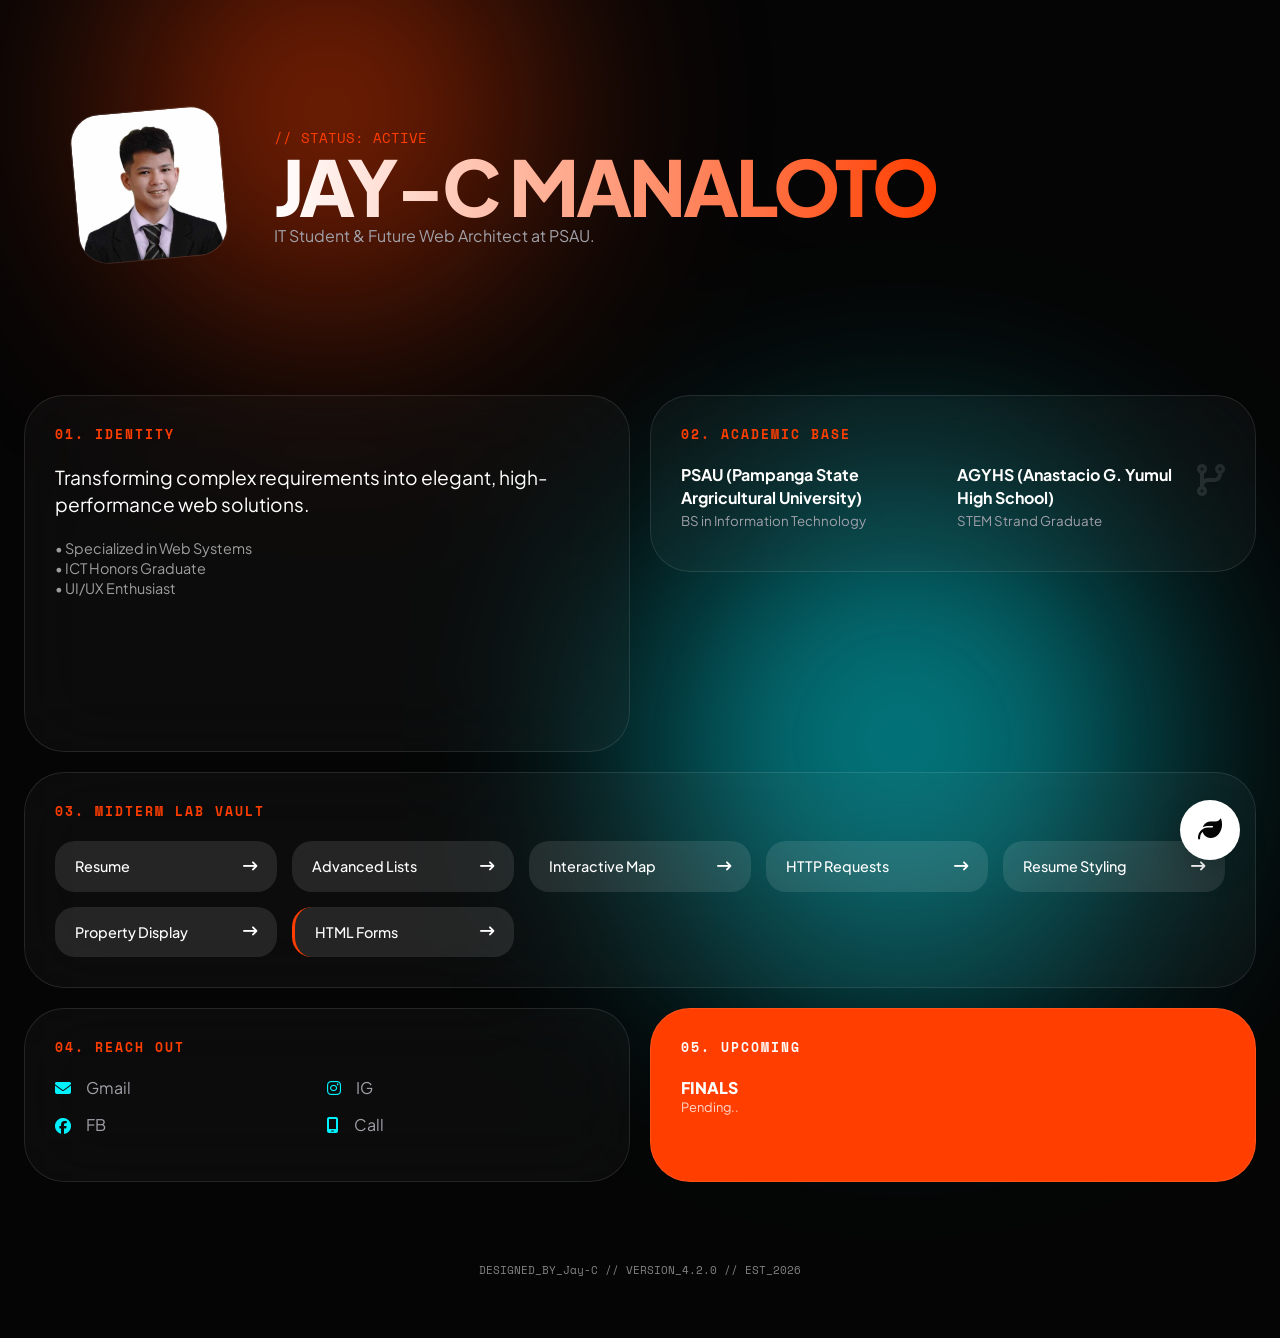
<file: index.html>
<!DOCTYPE html>
<html lang="en">
<head>
    <meta charset="UTF-8">
    <meta name="viewport" content="width=device-width, initial-scale=1.0">
    <title>Jay-C Manaloto | Digital Architect</title>
    <link href="https://fonts.googleapis.com/css2?family=Plus+Jakarta+Sans:wght@300;500;800&family=Space+Mono&display=swap" rel="stylesheet">
    <link rel="stylesheet" href="https://cdnjs.cloudflare.com/ajax/libs/font-awesome/6.4.2/css/all.min.css">
    <style>
        :root {
            --bg: #050505;
            --glass: rgba(255, 255, 255, 0.03);
            --glass-border: rgba(255, 255, 255, 0.1);
            --accent: #ff3e00; 
            --accent-2: #00f2ff; 
            --text: #ffffff;
            --text-dim: #a1a1aa;
        }

        [data-theme="light"] {
            --bg: #fcfcfc;
            --glass: rgba(0, 0, 0, 0.03);
            --glass-border: rgba(0, 0, 0, 0.08);
            --accent: #ff3e00;
            --accent-2: #0072ff;
            --text: #09090b;
            --text-dim: #71717a;
        }

        * {
            margin: 0; padding: 0; box-sizing: border-box;
            transition: all 0.5s cubic-bezier(0.23, 1, 0.32, 1);
        }

        body {
            background-color: var(--bg);
            color: var(--text);
            font-family: 'Plus Jakarta Sans', sans-serif;
            overflow-x: hidden;
            line-height: 1.4;
        }

        .aura-container {
            position: fixed;
            top: 0; left: 0; width: 100%; height: 100%;
            z-index: -1;
            filter: blur(120px);
            opacity: 0.5;
        }

        .orb {
            position: absolute;
            border-radius: 50%;
            animation: drift 20s infinite alternate;
        }

        .orb-1 { width: 400px; height: 400px; background: var(--accent); top: -10%; left: 10%; }
        .orb-2 { width: 500px; height: 500px; background: var(--accent-2); bottom: -10%; right: 10%; animation-delay: -5s; }

        @keyframes drift {
            from { transform: translate(0, 0) scale(1); }
            to { transform: translate(100px, 100px) scale(1.2); }
        }

        .wrapper {
            max-width: 1300px;
            margin: 0 auto;
            padding: 60px 24px;
        }

        header {
            display: flex;
            align-items: center;
            gap: 40px;
            margin-bottom: 80px;
            padding: 40px;
        }

        .profile-wrapper {
            position: relative;
            padding: 10px;
        }

        .profile-img {
            width: 150px; height: 150px;
            border-radius: 30px;
            object-fit: cover;
            transform: rotate(-5deg);
            border: 1px solid var(--glass-border);
            background: var(--glass);
        }

        .header-text h1 {
            font-size: clamp(2.5rem, 6vw, 5rem);
            font-weight: 800;
            letter-spacing: -3px;
            line-height: 1;
        }

        .shimmer {
            background: linear-gradient(90deg, var(--text) 0%, var(--accent) 50%, var(--text) 100%);
            background-size: 200% auto;
            -webkit-background-clip: text;
            -webkit-text-fill-color: transparent;
            animation: shine 5s linear infinite;
        }

        @keyframes shine { to { background-position: 200% center; } }

        .bento {
            display: grid;
            grid-template-columns: repeat(4, 1fr);
            grid-auto-rows: minmax(160px, auto);
            gap: 20px;
        }

        .tile {
            background: var(--glass);
            backdrop-filter: blur(40px);
            border: 1px solid var(--glass-border);
            border-radius: 40px;
            padding: 30px;
            position: relative;
        }

        .tile:hover {
            background: rgba(255, 255, 255, 0.06);
            border-color: var(--accent);
            transform: translateY(-5px);
        }

        .wide { grid-column: span 2; }
        .tall { grid-row: span 2; }
        .full { grid-column: span 4; }

        h2 {
            font-family: 'Space Mono', monospace;
            font-size: 0.8rem;
            text-transform: uppercase;
            color: var(--accent);
            margin-bottom: 20px;
            letter-spacing: 2px;
        }

        .lab-grid {
            display: grid;
            grid-template-columns: repeat(auto-fill, minmax(220px, 1fr));
            gap: 15px;
        }

        .lab-tile {
            background: var(--glass-border);
            padding: 15px 20px;
            border-radius: 20px;
            text-decoration: none;
            color: var(--text);
            display: flex;
            align-items: center;
            justify-content: space-between;
            font-weight: 500;
            font-size: 0.9rem;
        }

        .lab-tile:hover {
            background: var(--text);
            color: var(--bg);
        }

        .contact-pill {
            display: flex;
            align-items: center;
            gap: 15px;
            margin-bottom: 15px;
            color: var(--text-dim);
            text-decoration: none;
        }

        .contact-pill i { color: var(--accent-2); }
        .contact-pill:hover { color: var(--text); }

        .toggle {
            position: fixed;
            bottom: 40px; right: 40px;
            width: 60px; height: 60px;
            border-radius: 50%;
            background: var(--text);
            color: var(--bg);
            border: none;
            cursor: pointer;
            z-index: 1000;
            font-size: 1.5rem;
            box-shadow: 0 10px 30px rgba(0,0,0,0.2);
        }

        @media (max-width: 900px) {
            header { flex-direction: column; text-align: center; }
            .bento { grid-template-columns: 1fr; }
            .wide, .tall, .full { grid-column: span 1; grid-row: span 1; }
        }

        footer {
            margin-top: 80px;
            text-align: center;
            font-family: 'Space Mono', monospace;
            font-size: 0.7rem;
            opacity: 0.5;
        }
    </style>
</head>
<body>

    <button class="toggle" onclick="toggleTheme()"><i class="fa-solid fa-leaf"></i></button>

    <div class="aura-container">
        <div class="orb orb-1"></div>
        <div class="orb orb-2"></div>
    </div>

    <div class="wrapper">
        <header>
            <div class="profile-wrapper">
                <img src="1747980527921.jpg" alt="JAY-C" class="profile-img">
            </div>
            <div class="header-text">
                <p style="font-family: 'Space Mono'; font-size: 0.9rem; color: var(--accent);">// STATUS: ACTIVE</p>
                <h1 class="shimmer">JAY-C MANALOTO</h1>
                <p style="color: var(--text-dim); max-width: 500px;">IT Student & Future Web Architect at PSAU.</p>
            </div>
        </header>

        <main class="bento">
            <div class="tile wide tall">
                <h2>01. Identity</h2>
                <p style="font-size: 1.2rem; margin-bottom: 20px;">Transforming complex requirements into elegant, high-performance web solutions.</p>
                <div style="opacity: 0.6; font-size: 0.9rem;">
                    <p>• Specialized in Web Systems</p>
                    <p>• ICT Honors Graduate</p>
                    <p>• UI/UX Enthusiast</p>
                </div>
            </div>

            <div class="tile wide">
                <h2>02. Academic Base</h2>
                <div style="display: flex; justify-content: space-between;">
                   <div style="margin-bottom: 10px;">
                    <strong>PSAU (Pampanga State Argricultural University)</strong><br>
                    <small style="color: var(--text-dim);">BS in Information Technology</small>
                </div>
                <div>
                    <strong>AGYHS (Anastacio G. Yumul High School)</strong><br>
                    <small style="color: var(--text-dim);">STEM Strand Graduate</small>
                </div>
                    <i class="fa-solid fa-code-branch" style="font-size: 2rem; opacity: 0.1;"></i>
                </div>
            </div>

            <div class="tile full">
                <h2>03. Midterm Lab Vault</h2>
                <div class="lab-grid">
                    <a href="Resume.html" class="lab-tile">Resume <i class="fa-solid fa-arrow-right-long"></i></a>
                    <a href="List.html" class="lab-tile">Advanced Lists <i class="fa-solid fa-arrow-right-long"></i></a>
                    <a href="Image map.html" class="lab-tile">Interactive Map <i class="fa-solid fa-arrow-right-long"></i></a>
                    <a href="Request.html" class="lab-tile">HTTP Requests <i class="fa-solid fa-arrow-right-long"></i></a>
                    <a href="Resume CSS.html" class="lab-tile">Resume Styling <i class="fa-solid fa-arrow-right-long"></i></a>
                    <a href="Display Property.html" class="lab-tile">Property Display <i class="fa-solid fa-arrow-right-long"></i></a>
                    <a href="Semantic.html" class="lab-tile" style="border-left: 3px solid var(--accent);">HTML Forms <i class="fa-solid fa-arrow-right-long"></i></a>
                </div>
            </div>

            <div class="tile wide">
                <h2>04. Reach Out</h2>
                <div style="display: grid; grid-template-columns: 1fr 1fr;">
                    <a href="mailto:jay-cmanaloto30@gmail.com" class="contact-pill"><i class="fa-solid fa-envelope"></i> Gmail</a>
                    <a href="https://www.instagram.com/bja.yc?igsh=MTUwemE3ZWhla3Uyaw==" class="contact-pill"><i class="fa-brands fa-instagram"></i> IG</a>
                    <a href="https://www.facebook.com/share/1ayBVqLRsJ/" class="contact-pill"><i class="fa-brands fa-facebook"></i> FB</a>
                    <a href="tel:09483191935" class="contact-pill"><i class="fa-solid fa-mobile-screen"></i> Call</a>
                </div>
            </div>

            <div class="tile wide" style="background: var(--accent); color: white;">
                <h2 style="color: white;">05. Upcoming</h2>
                <p style="font-weight: 800;">FINALS </p>
                <p style="font-size: 0.8rem; opacity: 0.8;">Pending..</p>
            </div>
        </main>

        <footer>
            DESIGNED_BY_Jay-C // VERSION_4.2.0 // EST_2026
        </footer>
    </div>

    <script>
        function toggleTheme() {
            const body = document.body;
            if (body.getAttribute('data-theme') === 'light') {
                body.removeAttribute('data-theme');
            } else {
                body.setAttribute('data-theme', 'light');
            }
        }
    </script>
</body>
</html>
</file>
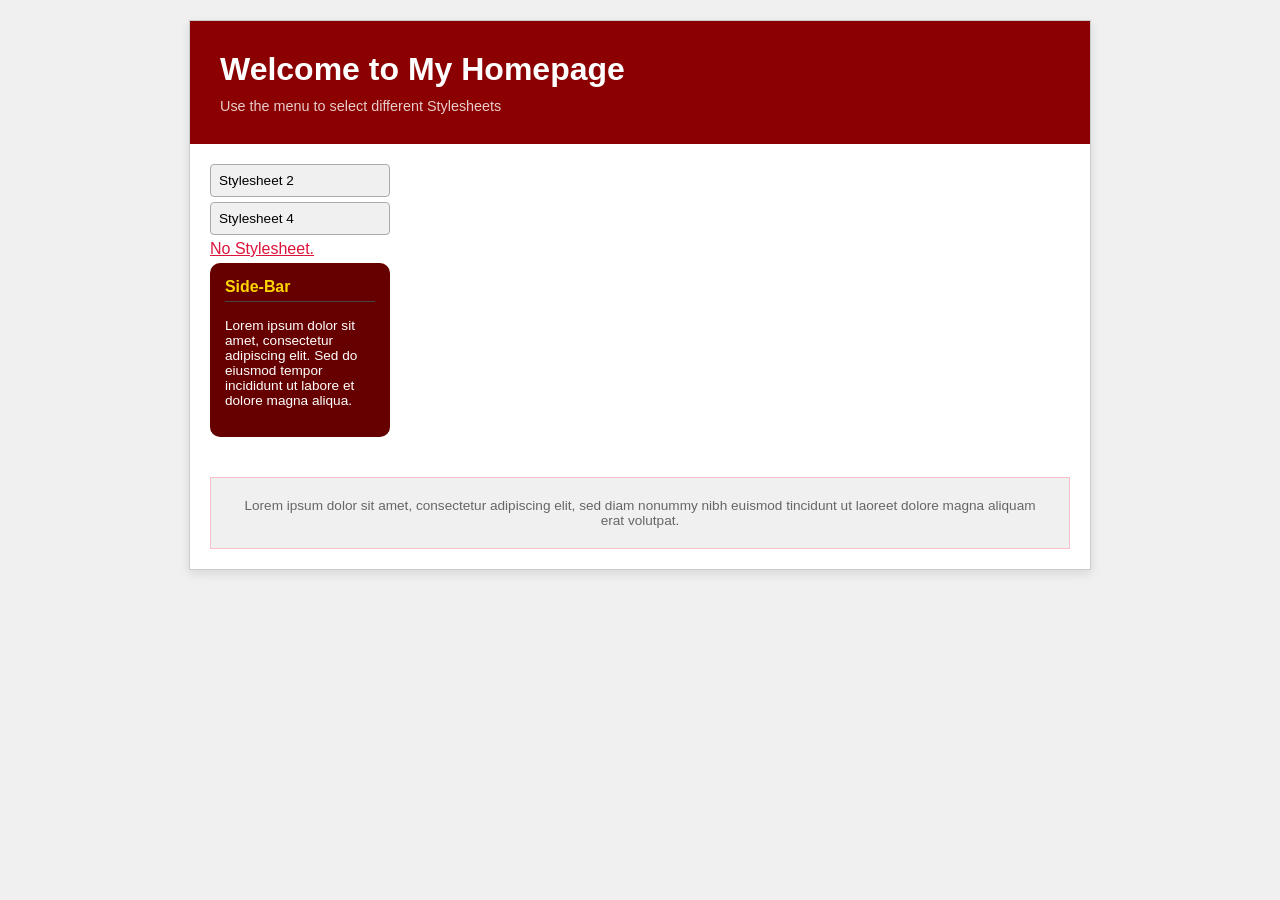
<file: CSS Layout.html>
<!DOCTYPE html>
<html lang="en">
<head>
  <meta charset="UTF-8">
  <meta name="viewport" content="width=device-width, initial-scale=1.0">
  <title>My Styled Homepage</title>
  <style>
    :root {
      --primary-bg: #8B0000;
      --header-text: #FFFFFF;
      --sidebar-bg: #FFC0CB;
      --active-btn: #DC143C;
      --accent-box: #660000;
      --accent-text: #FFD700;
      --border-color: #FFC0CB;
    }

    body {
      font-family: 'Segoe UI', Tahoma, Geneva, Verdana, sans-serif;
      margin: 0;
      padding: 20px;
      background-color: #f0f0f0;
      display: flex;
      justify-content: center;
    }

    .main-wrapper {
      background-color: white;
      max-width: 900px;
      width: 100%;
      border: 1px solid #ccc;
      box-shadow: 0 4px 10px rgba(0,0,0,0.1);
    }

    header {
      background-color: var(--primary-bg);
      color: var(--header-text);
      padding: 30px;
    }

    header h1 {
      margin: 0;
      font-size: 2rem;
    }

    header p {
      margin: 10px 0 0;
      font-size: 0.9rem;
      opacity: 0.8;
    }

    .content-area {
      display: grid;
      grid-template-columns: 180px 1fr 200px;
      gap: 20px;
      padding: 20px;
    }

    .menu-sidebar {
      display: flex;
      flex-direction: column;
      gap: 5px;
    }

    .menu-btn {
      background-color: #f0f0f0;
      border: 1px solid #aaa;
      padding: 8px;
      text-align: left;
      text-decoration: none;
      color: #000;
      font-size: 0.85rem;
      border-radius: 4px;
    }

    .menu-btn.active {
      background-color: var(--active-btn);
      color: white;
      border-color: var(--active-btn);
    }

    main h2 {
      margin-top: 0;
      color: #222;
    }

    main p {
      font-size: 0.95rem;
      line-height: 1.5;
      color: #444;
    }

    .info-card {
      background-color: var(--accent-box);
      color: white;
      padding: 15px;
      border-radius: 10px;
      font-size: 0.85rem;
    }

    .info-card h3 {
      margin-top: 0;
      color: var(--accent-text);
      border-bottom: 1px solid #444;
      padding-bottom: 5px;
    }

    footer {
      margin: 20px;
      padding: 20px;
      background-color: #f0f0f0;
      border: 1px solid var(--border-color);
      font-size: 0.85rem;
      text-align: center;
      color: #666;
    }

    @media (max-width: 768px) {
      .content-area {
        grid-template-columns: 1fr;
      }
      .menu-sidebar {
        order: 2;
      }
      main {
        order: 1;
      }
      .info-card {
        order: 3;
      }
    }
  </style>
</head>
<body>
  <div class="main-wrapper">
    <header>
      <h1>Welcome to My Homepage</h1>
      <p>Use the menu to select different Stylesheets</p>
    </header>
    <div class="content-area">
      <nav class="menu-sidebar">
        <a href="                                           
        <a href="#" class="menu-btn">Stylesheet 2</a>
        <a href="                                    
        <a href="#" class="menu-btn">Stylesheet 4</a>
        <a href="                                     
      </nav>
      <main>
        <h2>Same Page Different Stylesheets</h2>
        <p>This is a demonstration of how different stylesheets can change the layout of your HTML page.</p>
        <p>By clicking the links in the sidebar, you can swap the design entirely while keeping the same content.</p>
        <h3>No Styles</h3>
        <p>This page uses DIV elements to group different sections. Click below to see the raw view:</p>
        <a href="#" style="color: var(--active-btn);">No Stylesheet.</a>
      </main>
      <aside class="info-card">
        <h3>Side-Bar</h3>
        <p>Lorem ipsum dolor sit amet, consectetur adipiscing elit. Sed do eiusmod tempor incididunt ut labore et dolore magna aliqua.</p>
      </aside>
    </div>
    <footer>
      Lorem ipsum dolor sit amet, consectetur adipiscing elit, sed diam nonummy nibh euismod tincidunt ut laoreet dolore magna aliquam erat volutpat.
    </footer>
  </div>
</body>
</html>
</file>
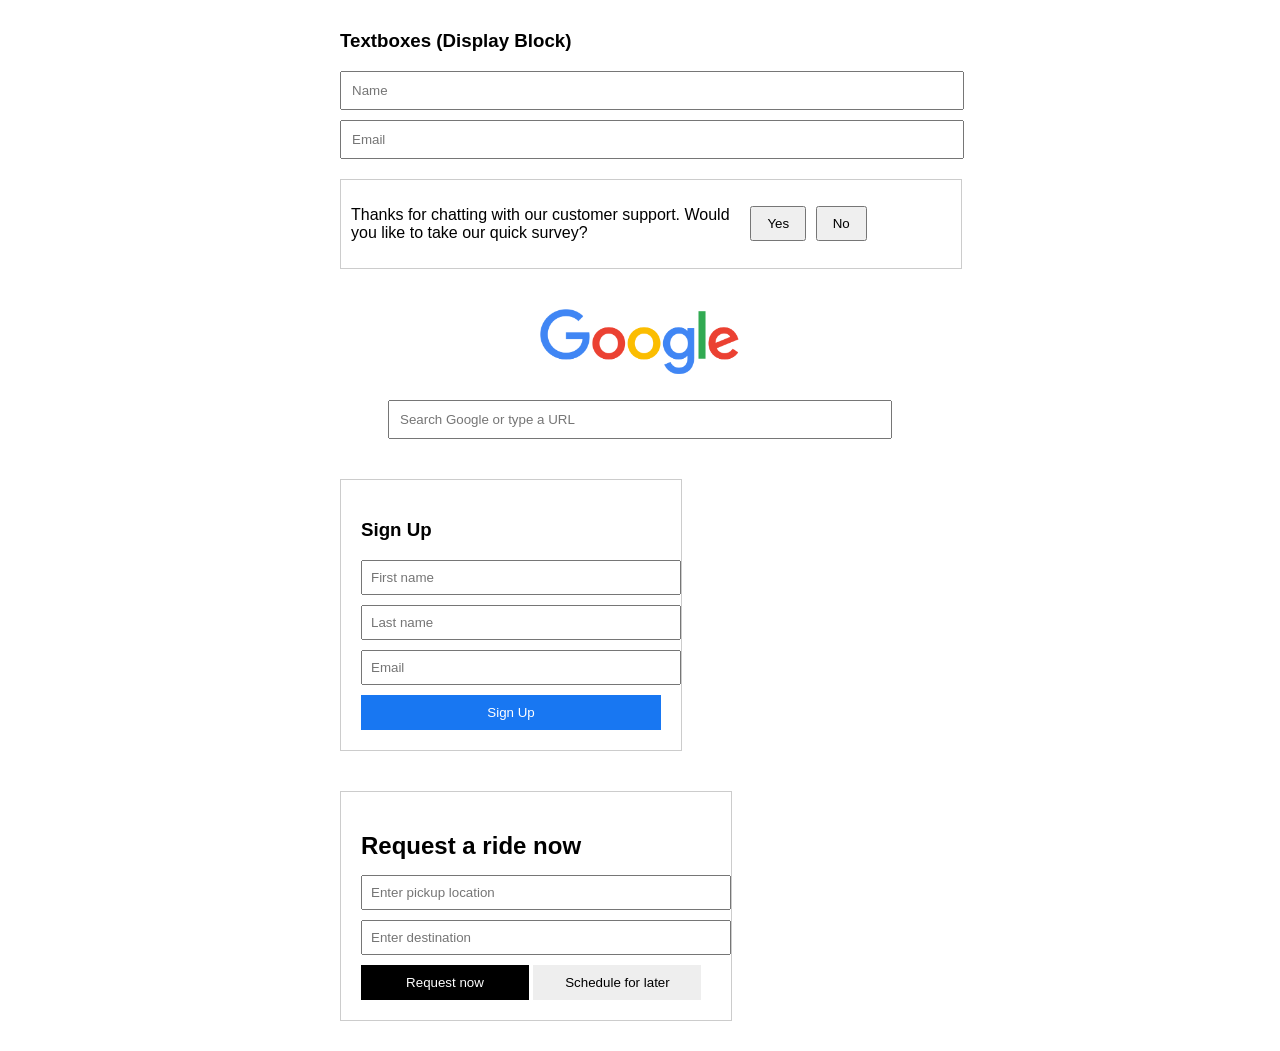
<file: Display Property.html>
<!DOCTYPE html>
<html>
<head>
    <title>Lab Task 6</title>

    <style>
        body {
            font-family: Arial, sans-serif;
        }

        /* Container */
        .container {
            width: 600px;
            margin: 30px auto;
        }

        /* 1. Textboxes on separate lines (display: block) */
        .block-input {
            display: block;
            width: 100%;
            padding: 10px;
            margin-bottom: 10px;
        }

        /* 2. Paragraph + buttons on same line */
        .inline-box {
            width: 100%;
            border: 1px solid #ccc;
            padding: 10px;
            margin-top: 20px;
        }

        .inline-box p {
            display: inline-block;
            width: 65%;
            vertical-align: middle;
        }

        .inline-box button {
            display: inline-block;
            vertical-align: middle;
            padding: 8px 15px;
            margin-left: 5px;
        }

        /* 3. Google Search Form */
        .google {
            margin-top: 40px;
            text-align: center;
        }

        .google img {
            width: 200px;
            margin-bottom: 20px;
        }

        .google input {
            width: 80%;
            padding: 10px;
            display: block;
            margin: 0 auto;
        }

        /* Challenge 8d Sign up */
        .signup {
            width: 300px;
            border: 1px solid #ccc;
            padding: 20px;
            margin-top: 40px;
        }

        .signup input {
            width: 100%;
            padding: 8px;
            margin-bottom: 10px;
            display: block;
        }

        .signup button {
            width: 100%;
            padding: 10px;
            background-color: #1877f2;
            color: white;
            border: none;
        }

        /* Challenge 8e Uber form */
        .uber {
            width: 350px;
            border: 1px solid #ccc;
            padding: 20px;
            margin-top: 40px;
        }

        .uber h2 {
            margin-bottom: 15px;
        }

        .uber input {
            width: 100%;
            padding: 8px;
            margin-bottom: 10px;
            display: block;
        }

        .uber .btn {
            display: inline-block;
            width: 48%;
            padding: 10px;
            text-align: center;
            border: none;
        }

        .request {
            background-color: black;
            color: white;
        }

        .schedule {
            background-color: #eee;
        }
    </style>
</head>

<body>

<div class="container">

    
    <h3>Textboxes (Display Block)</h3>
    <input type="text" placeholder="Name" class="block-input">
    <input type="email" placeholder="Email" class="block-input">

    
    <div class="inline-box">
        <p>Thanks for chatting with our customer support. Would you like to take our quick survey?</p>
        <button>Yes</button>
        <button>No</button>
    </div>

    
    <div class="google">
        <img src="logo.png" alt="Google Logo">
        <input type="text" placeholder="Search Google or type a URL">
    </div>

    
    <div class="signup">
        <h3>Sign Up</h3>
        <input type="text" placeholder="First name">
        <input type="text" placeholder="Last name">
        <input type="email" placeholder="Email">
        <button>Sign Up</button>
    </div>

    
    <div class="uber">
        <h2>Request a ride now</h2>
        <input type="text" placeholder="Enter pickup location">
        <input type="text" placeholder="Enter destination">
        <button class="btn request">Request now</button>
        <button class="btn schedule">Schedule for later</button>
    </div>

</div>

</body>
</html>
</file>
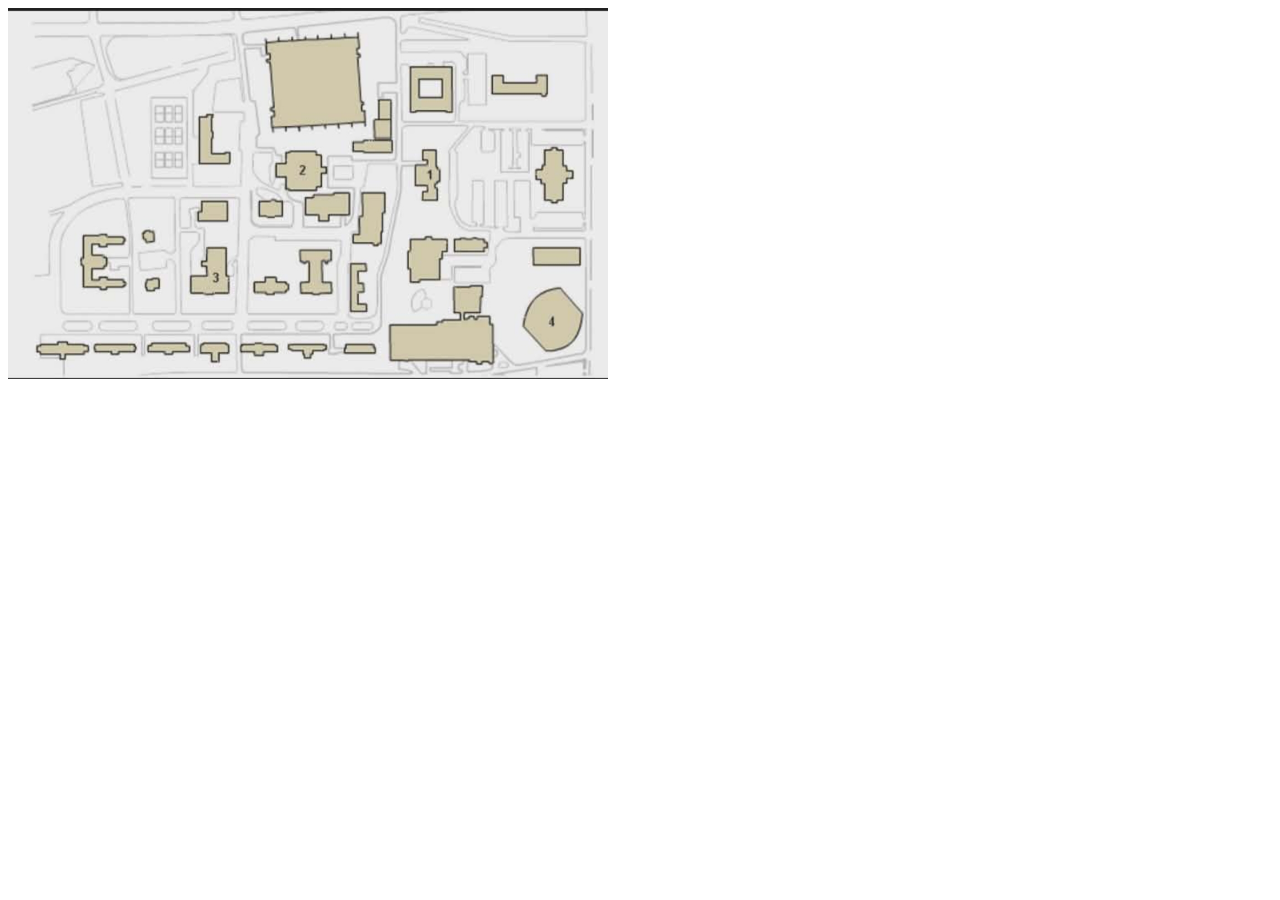
<file: Image map.html>
<!DOCTYPE html>

<html>
<head>
  <meta http-equiv="CONTENT-TYPE" content="text/html; charset=UTF-8">
  <title>PSAU!</title>
</head>
<body>
 
<!-- Image Map Generated by http://www.image-map.net/ -->
<img src="  map.jpg  "width="600" heigth="369" usemap="#image-map">

<map name="image-map">
    <area target="_blank" 
alt="alt text = &quot;Click to go to Computer Science Org”"    title="alt text = &quot;Click to go to Computer Science Org”" href="https://www.computerscience.org/" coords="415,153,429,152,432,203,415,204,415,191,407,190,409,174 " 
shape="poly">
    <area target="_blank" 
alt="alt text = &quot;Click to go to College of Business and Technology Home Page.&quot;" 
title="alt text = &quot;Click to go to College of Business and Technology Home Page.&quot;" href="https://asingan.psu.edu.ph/college-of-technology-and-business/" 
coords=" 269,157,269,196,309,196,306,15 " 
shape="poly">
    <area target="_blank" 
alt="alt text = &quot;Click to go to Department IC Technology Home Page.&quot;" 
title="alt text = &quot;Click to go to Department IC Technology Home Page.&quot;" 
href=" https://dict.gov.ph/" 
coords=" 187,256,187,284,168,282,170,308,207,310,213,25" shape="poly">
    <area target="_blank" 
alt="alt text = &quot;Click to go to Harper Library Home Page.&quot;" 
title="alt text = &quot;Click to go to Harper Library Home Page.&quot;" 
href=" https://www.harper-adams.ac.uk/study/902/the-library/" coords=" 554,336,30 " 
shape="circle">
</map>
</file>
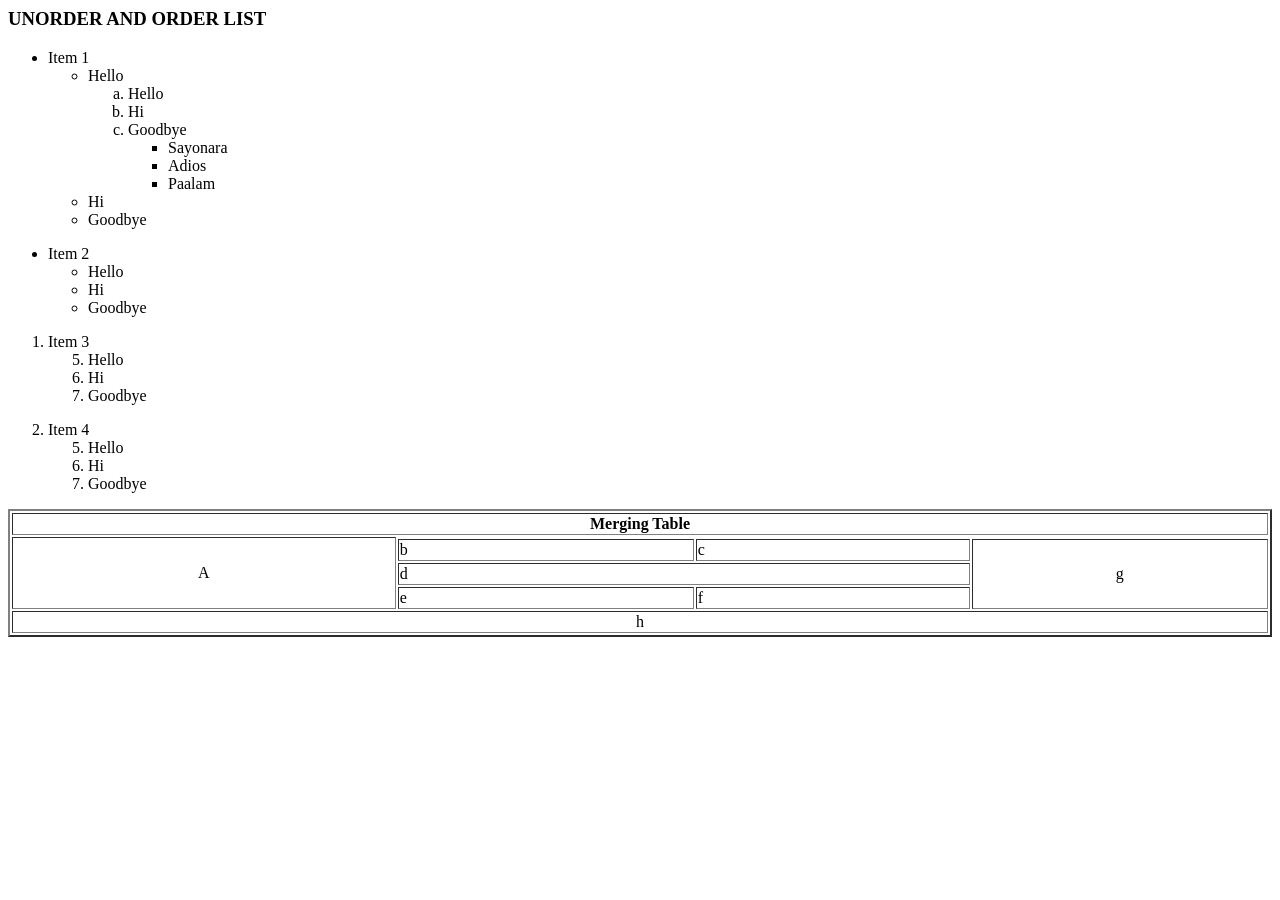
<file: List.html>
<html>
<head>
  <title>Exercise2</title>
<h3>UNORDER AND ORDER LIST</h3>
  <ul>          
 <li>Item 1</li>

<ul>
 <li> Hello</li>
  <ol type="a">
        <li>Hello</li>
        <li>Hi</li>
        <li>Goodbye</li>
   <ul type="square">
 <li>Sayonara</li>
 <li>Adios</li>
 <li>Paalam</li>
   </ul>
  </ol>
 <li>Hi</li>
 <li>Goodbye</li>
 </ol>
  </ul>
 </ul>
<ul>
 <li>Item 2</li>
 <ul>
  <li>Hello</li>
  <li>Hi</li>
  <li>Goodbye</li>
  </ul>
</ul>
<ol>
<li>Item 3</li>
<ol start="5">
 <li>Hello</li>
 <li>Hi</li>
 <li>Goodbye</li>
  </ol>
</ol>
   
<ol start="2">
    <li>Item 4</li>
 <ol start="5">
  <li>Hello</li>
  <li>Hi</li>
  <li>Goodbye</li>
 </ol>
</ol>
   
<table border="2"width="100%">
 <th colspan="4">Merging Table</th>
 <tr>
  <td rowspan="4" align="center"> A </td>
 </tr>
 <tr> 
  <td>b</td>
  <td>c</td>
  <td rowspan="3" align="center">g</td>
  
  </tr>
 
 <tr><td colspan="2">d</td></tr>
 </tr>
<td>e</td>
<td>f</td>
</tr>
<tr><td colspan="4" align="center">h</td></tr>

</table>
</file>
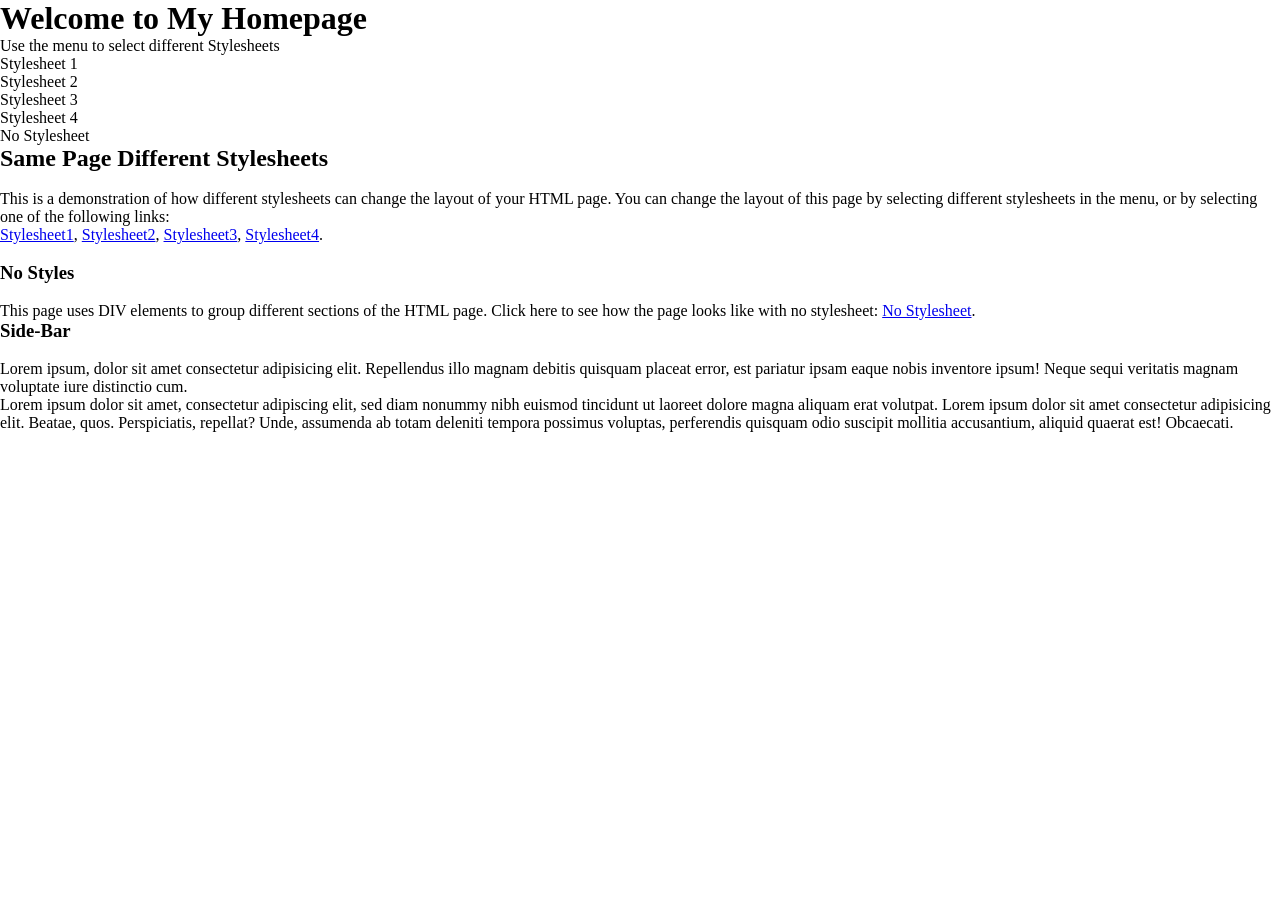
<file: NOStyle.html>
<!DOCTYPE html>
<html lang="en">
<head>
    <meta charset="UTF-8">
    <meta name="viewport" content="width=device-width, initial-scale=1.0">
    <title>FinalTask1</title>

    <link rel="stylesheet" href="style.css">
</head>

<body>

<div class="container">

   
    <header class="header">
        <h1>Welcome to My Homepage</h1>
        <p>Use the menu to select different Stylesheets</p>
    </header>

   
    <div class="main">

        <aside class="menu">
            <div id="style1" class="style-option" onclick="changeStyle('style1')">Stylesheet 1</div>
            <div id="style2" class="style-option" onclick="changeStyle('style1')">Stylesheet 2</div>
            <div id="style3" class="style-option" onclick="changeStyle('style1')">Stylesheet 3</div>
            <div id="style4" class="style-option" onclick="changeStyle('style1')">Stylesheet 4</div>
            <div id="noStyle" class="style-option" onclick="changeStyle('noStyle')">No Stylesheet</div>
        </aside>

        <section class="content">
            <h2>Same Page Different Stylesheets</h2><br>
            <p>
                This is a demonstration of how different stylesheets can change the layout of your HTML page.
                You can change the layout of this page by selecting different stylesheets in the menu,
                or by selecting one of the following links:
            </p>

            <p>
                <a href="#style1" onclick="changeStyle('style1')">Stylesheet1</a>,
                <a href="#">Stylesheet2</a>,
                <a href="#">Stylesheet3</a>,
                <a href="#">Stylesheet4</a>.
            </p><br>

            <h3>No Styles</h3><br>
            <p>
                This page uses DIV elements to group different sections of the HTML page.
                Click here to see how the page looks like with no stylesheet:
                <a href="#noStyle" onclick="changeStyle('noStyle')">No Stylesheet</a>.
            </p>
        </section>

        <aside class="sidebar">
            <h3>Side-Bar</h3><br>
            <p>
                Lorem ipsum, dolor sit amet consectetur adipisicing elit. Repellendus illo magnam debitis quisquam placeat error, est pariatur ipsam eaque nobis inventore ipsum! Neque sequi veritatis magnam voluptate iure distinctio cum.
            </p>
        </aside>

    </div>

    <footer class="footer">
        Lorem ipsum dolor sit amet, consectetur adipiscing elit, sed diam nonummy nibh euismod tincidunt ut laoreet dolore magna aliquam erat volutpat. Lorem ipsum dolor sit amet consectetur adipisicing elit. Beatae, quos. Perspiciatis, repellat? Unde, assumenda ab totam deleniti tempora possimus voluptas, perferendis quisquam odio suscipit mollitia accusantium, aliquid quaerat est! Obcaecati.
    </footer>

</div>

<script>

function changeStyle(style) {
   
    document.body.className = style;
}
</script>


</body>
</html>
</file>
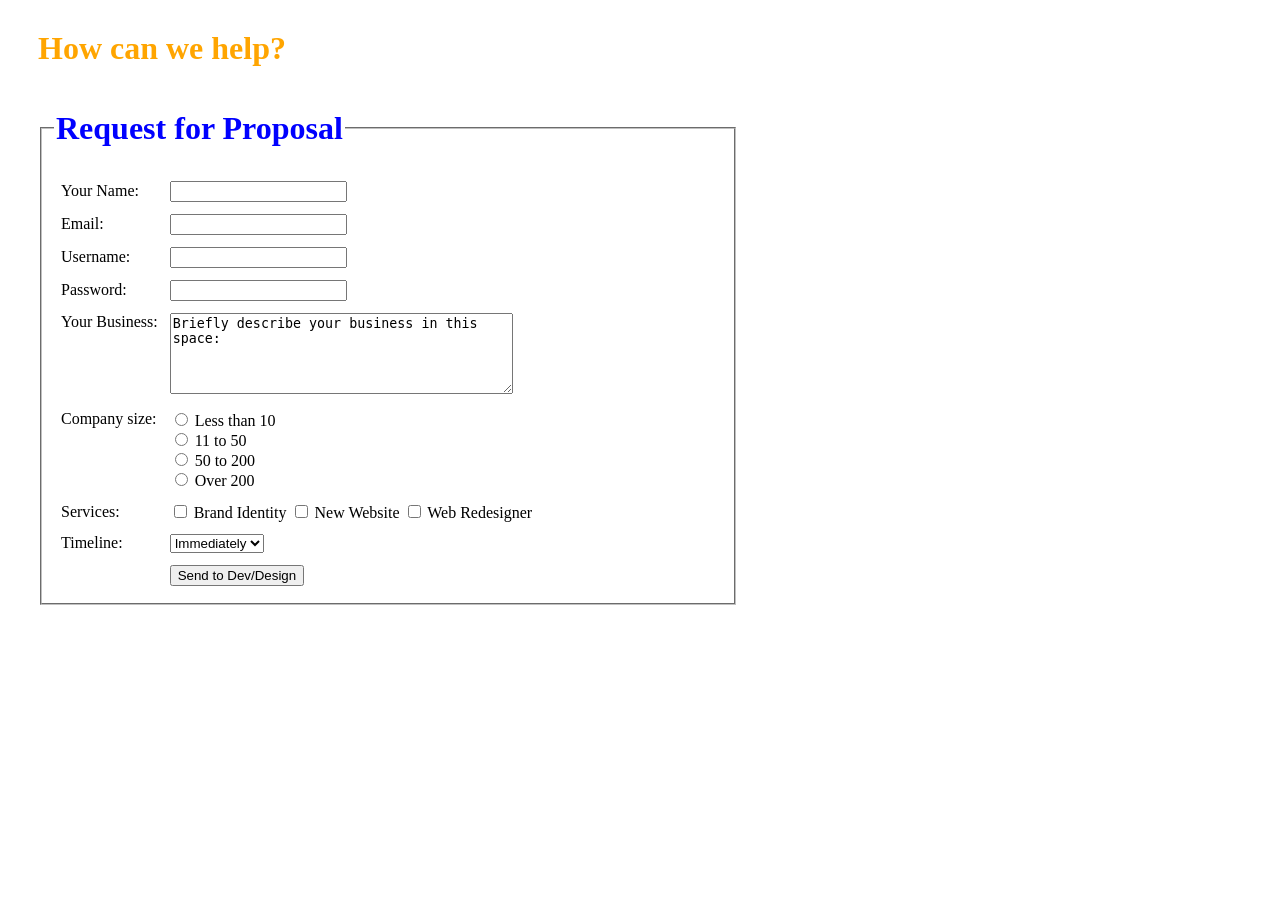
<file: Request.html>
<!DOCTYPE html>
<html lang="en">
<head>
    <meta charset="UTF-8">
    <meta name="viewport" content="width=device-width, initial-scale=1.0">
    <title>HTML FORM</title>
</head>
<body>
    
    <form action="#" method="post" style="width:700px; margin:30px;">

    
    <h1 style="color:orange; font-family:Georgia;">How can we help?</h1>


<form action="#" method="post">
    <fieldset>
        <legend><h1 style="color:blue">Request for Proposal</h1></legend>

        <table cellpadding="5">
            <tr>
                <td>Your Name:</td>
                <td><input type="text" name="name"></td>
            </tr>

            <tr>
                <td>Email:</td>
                <td><input type="email" name="email"></td>
            </tr>

            <tr>
                <td>Username:</td>
                <td><input type="text" name="username"></td>
            </tr>

            <tr>
                <td>Password:</td>
                <td><input type="password" name="password"></td>
            </tr>

            <tr>
                <td valign="top">Your Business:</td>
                <td>
                    <textarea name="business_desc" rows="5" cols="40">
Briefly describe your business in this space:
                    </textarea>
                </td>
            </tr>

            <tr>
                <td valign="top">Company size:</td>
                <td>
                    <input type="radio" name="size" value="less10"> Less than 10<br>
                    <input type="radio" name="size" value="11-50"> 11 to 50<br>
                    <input type="radio" name="size" value="50-200"> 50 to 200<br>
                    <input type="radio" name="size" value="over200"> Over 200
                </td>
            </tr>

            <tr>
                <td>Services:</td>
                <td>
                    <input type="checkbox" name="service[]" value="brand"> Brand Identity
                    <input type="checkbox" name="service[]" value="website"> New Website
                    <input type="checkbox" name="service[]" value="redesigner"> Web Redesigner
                </td>
            </tr>

            <tr>
                <td>Timeline:</td>
                <td>
                    <select name="timeline">
                        <option>Immediately</option>
                        <option>1–2 weeks</option>
                        <option>3–6 weeks</option>
                        <option>1–2 months</option>
                    </select>
                </td>
            </tr>

            <tr>
                <td></td>
                <td>
                    <input type="submit" value="Send to Dev/Design">
                </td>
            </tr>
        </table>
    </fieldset>
</form>

</body>
</html>‎
</file>
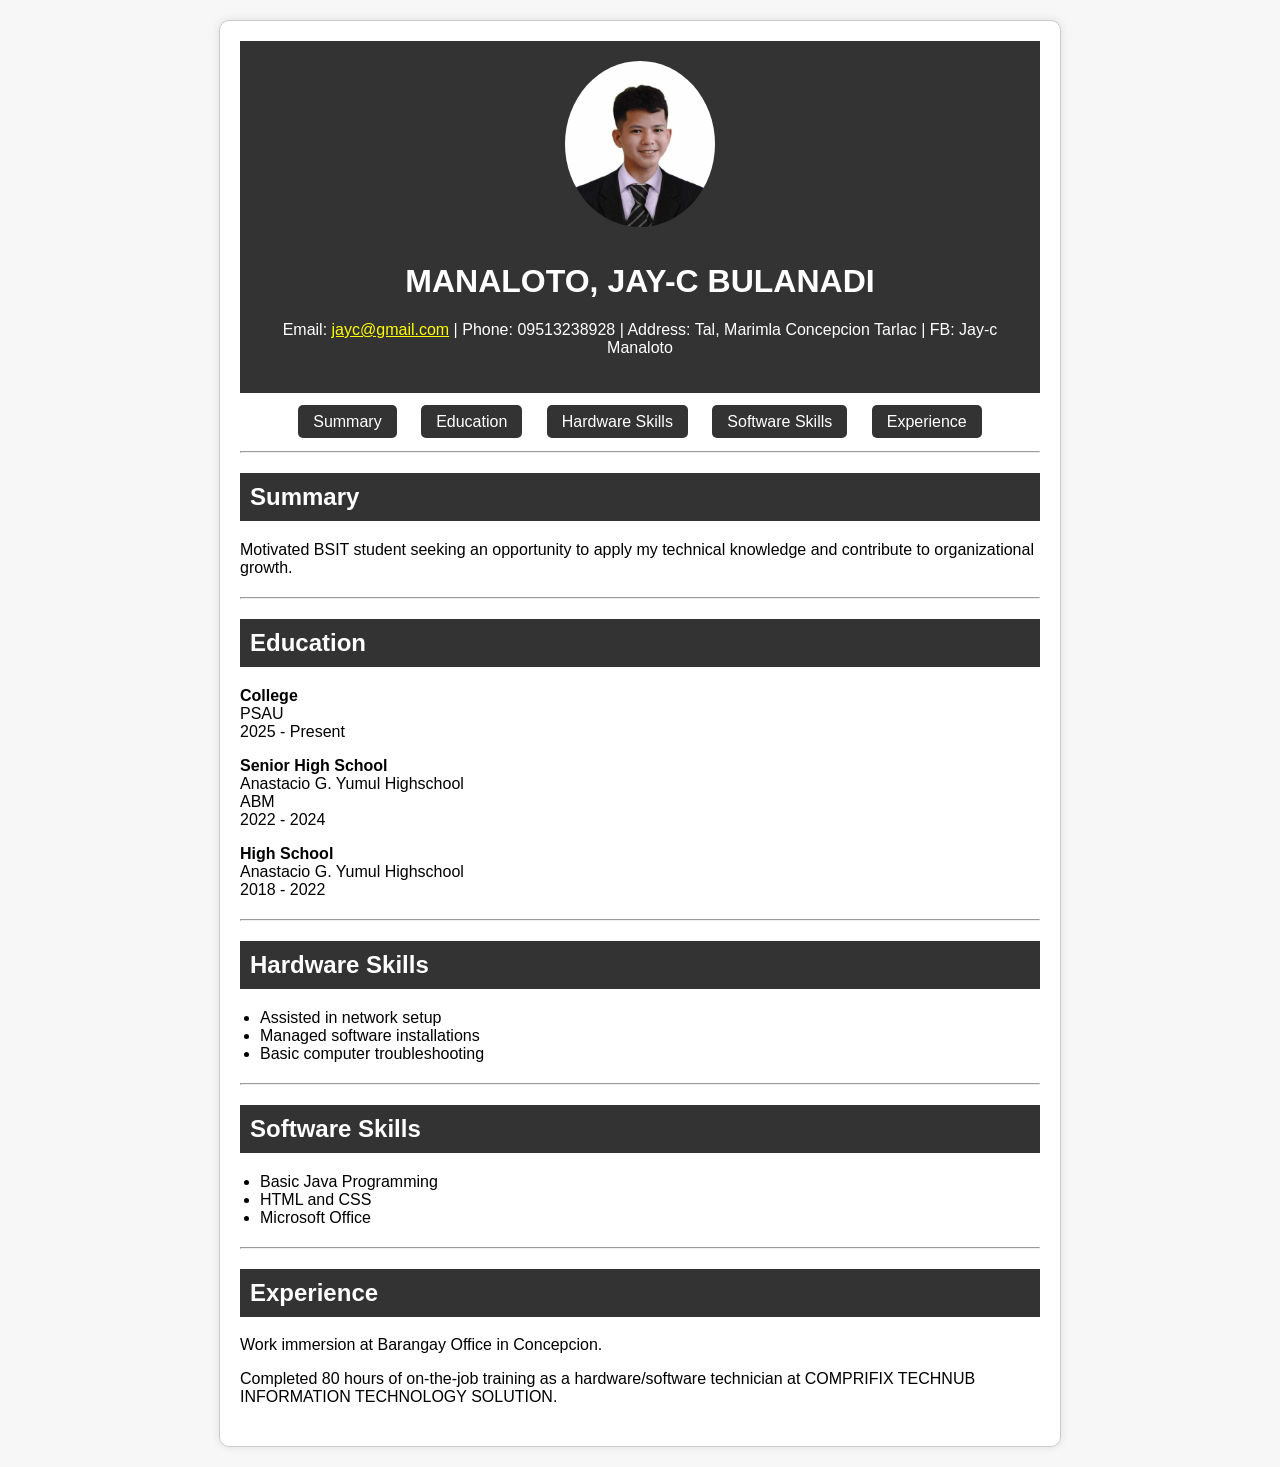
<file: Resume CSS.html>
<!DOCTYPE html>
<html>
<head>
    <title>My Resume</title>
    <style>
        body {
            font-family: Arial, sans-serif;
            margin: 20px;
            background-color: #f7f7f7;
        }

        .container {
            width: 800px;
            margin: 0 auto;
            padding: 20px;
            border: 1px solid #ccc;
            border-radius: 10px;
            box-shadow: 0 0 10px rgba(0,0,0,0.1);
            background-color: #fff;
        }

        .header {
            text-align: center;
            margin-bottom: 20px;
            background-color: #333;
            color: #fff;
            padding: 20px;
        }

        .header img {
            border-radius: 50%;
            margin-bottom: 10px;
        }

        .nav {
            text-align: center;
            margin: 15px 0;
        }

        .nav a {
            text-decoration: none;
            margin: 10px;
            padding: 8px 15px;
            background-color: #333;
            color: white;
            border-radius: 5px;
        }

        .nav a:hover {
            background-color: #555;
        }

        .section {
            margin-bottom: 20px;
        }

        .section h2 {
            background-color: #333;
            color: #fff;
            padding: 10px;
        }

        ul {
            padding-left: 20px;
        }

        hr {
            margin: 20px 0;
        }
    </style>
</head>

<body>
    <div class="container">

        <div class="header">
            <img src="1747980527921.jpg" alt="My Profile" width="150">
            <h1>MANALOTO, JAY-C BULANADI</h1>
            <p>
                Email: <a href="mailto:jayc@gmail.com" style="color:yellow;">jayc@gmail.com</a> |
                Phone: 09513238928 |
                Address: Tal, Marimla Concepcion Tarlac |
                FB: Jay-c Manaloto
            </p>
        </div>

        <!-- Navigation Links -->
        <div class="nav">
            <a href="#summary">Summary</a>
            <a href="#education">Education</a>
            <a href="#hardware">Hardware Skills</a>
            <a href="#software">Software Skills</a>
            <a href="#experience">Experience</a>
        </div>

        <hr>

        <div class="section" id="summary">
            <h2>Summary</h2>
            <p>Motivated BSIT student seeking an opportunity to apply my technical knowledge and contribute to organizational growth.</p>
        </div>

        <hr>

        <div class="section" id="education">
            <h2>Education</h2>
            <p><strong>College</strong><br>PSAU<br>2025 - Present</p>
            <p><strong>Senior High School</strong><br>Anastacio G. Yumul Highschool<br>ABM<br>2022 - 2024</p>
            <p><strong>High School</strong><br>Anastacio G. Yumul Highschool<br>2018 - 2022</p>
        </div>

        <hr>

        <div class="section" id="hardware">
            <h2>Hardware Skills</h2>
            <ul>
                <li>Assisted in network setup</li>
                <li>Managed software installations</li>
                <li>Basic computer troubleshooting</li>
            </ul>
        </div>

        <hr>

        <div class="section" id="software">
            <h2>Software Skills</h2>
            <ul>
                <li>Basic Java Programming</li>
                <li>HTML and CSS</li>
                <li>Microsoft Office</li>
            </ul>
        </div>

        <hr>

        <div class="section" id="experience">
            <h2>Experience</h2>
            <p>Work immersion at Barangay Office in Concepcion.</p>
            <p>Completed 80 hours of on-the-job training as a hardware/software technician at COMPRIFIX TECHNUB INFORMATION TECHNOLOGY SOLUTION.</p>
        </div>

    </div>
</body>
</html>
</file>
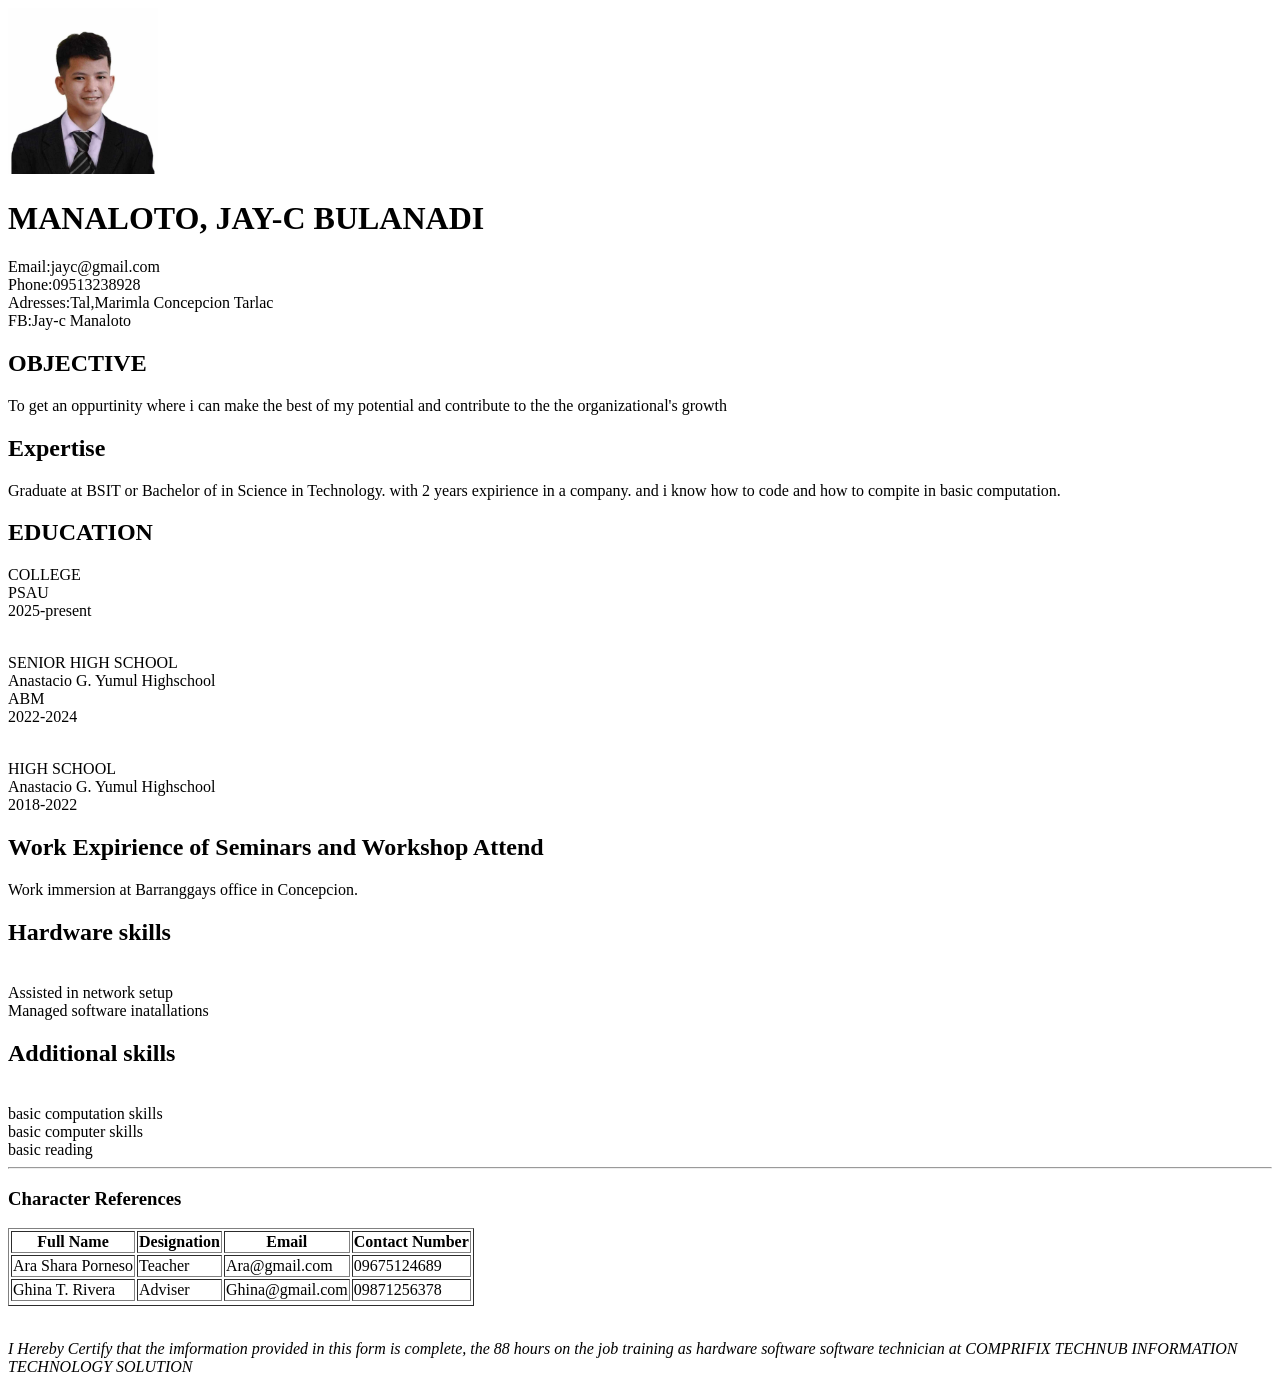
<file: Resume.html>
<!DOCTYPE html> 
<html>     
 <head>      
       <title>My resume</title>
 </head>
 <body>
      <!-- Profile Image -->         
      <img src="1747980527921.jpg " alt="" width="150"
<!-- Full name -->
<h1>MANALOTO, JAY-C BULANADI</h1>
<p>Email:jayc@gmail.com
  <br>Phone:09513238928
  <br>Adresses:Tal,Marimla Concepcion Tarlac
  <br>FB:Jay-c Manaloto
</p>
<h2>OBJECTIVE</h2>
<p>To get an oppurtinity where i can make the best of my potential and contribute to the
the organizational's growth</p>
<h2>Expertise</h2>
<p>Graduate at BSIT or Bachelor of in Science in Technology. with 2 years expirience in a company. and i know how to code and how to compite in basic computation.</p>
<h2>EDUCATION</h2>
   <p>COLLEGE
   <br>PSAU
   <br>2025-present
    </p>
<br>SENIOR HIGH SCHOOL
<br>Anastacio G. Yumul Highschool
<br>ABM
<br>2022-2024
     </p>
<br>HIGH SCHOOL
<br>Anastacio G. Yumul Highschool
<br>2018-2022
</pr>
<h2>Work Expirience of Seminars and Workshop Attend</h2>
<p>Work immersion at Barranggays office in Concepcion.</p>
<h2>Hardware skills</h2>
<br>Assisted in network setup
<br>Managed software inatallations
</pr>
<h2>Additional skills</h2>
<br>basic computation skills
<br>basic computer skills
<br>basic reading
</pr>

</ul>
<hr>
<!--character references-->
  

<h3>Character References</h3>

<table border="1"> <callpadding="5">
<tr>
  <th>Full Name</th>
  <th>Designation</th>
  <th>Email</th>
  <th>Contact Number</th>
</tr>
<tr>
  <td>Ara Shara Porneso</td>
  <td>Teacher</td>
  <td>Ara@gmail.com</td>
  <td>09675124689</td>
</tr>
<tr>
   <td>Ghina T. Rivera</td>
   <td>Adviser</td>
   <td>Ghina@gmail.com</td>
   <td>09871256378</td>
  </tr>
  <tr>
    </table>

<br>

<p>
  <em>
       I Hereby Certify that the imformation provided in 
    this form is  complete,
        the 88 hours on the job training as hardware software
    
   software technician at COMPRIFIX TECHNUB INFORMATION
    TECHNOLOGY SOLUTION
  </em>
  <p>
    <body>
      <html>
</file>
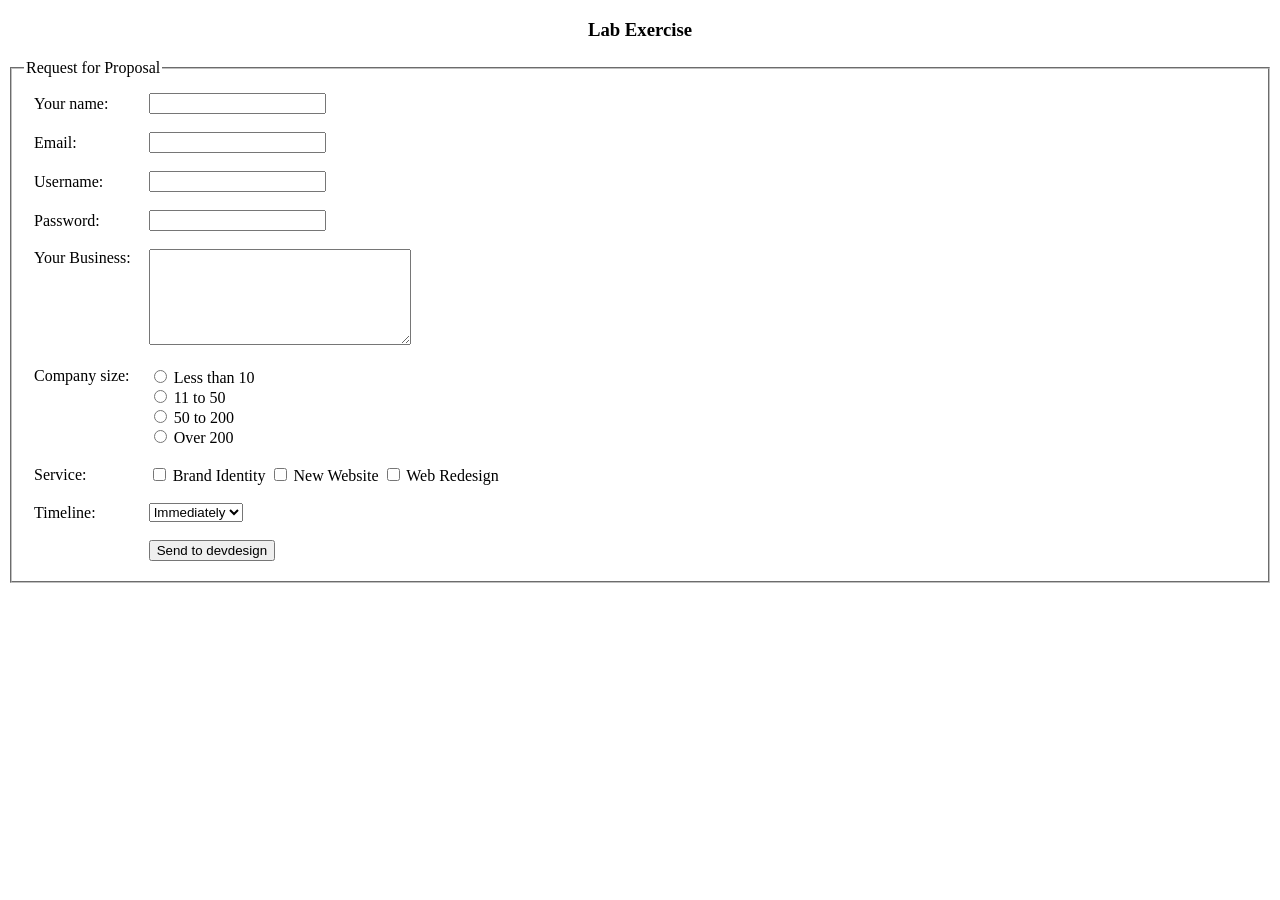
<file: Semantic.html>
<!DOCTYPE html>
<html>
<head>
    <title>HTML Forms</title>
</head>
<body>

<h3 align="center">Lab Exercise </h3



<form>
<fieldset>
<legend>Request for Proposal</legend>

<table cellpadding="8">

<tr>
    <td>Your name:</td>
    <td><input type="text" name="name"></td>
</tr>

<tr>
    <td>Email:</td>
    <td><input type="email" name="email"></td>
</tr>

<tr>
    <td>Username:</td>
    <td><input type="text" name="username"></td>
</tr>

<tr>
    <td>Password:</td>
    <td><input type="password" name="password"></td>
</tr>

<tr>
    <td valign="top">Your Business:</td>
    <td>
        <textarea rows="6" cols="30">
        </textarea>
    </td>
</tr>

<tr>
    <td valign="top">Company size:</td>
    <td>
        <input type="radio" name="size"> Less than 10 <br>
        <input type="radio" name="size"> 11 to 50 <br>
        <input type="radio" name="size"> 50 to 200 <br>
        <input type="radio" name="size"> Over 200
    </td>
</tr>

<tr>
    <td>Service:</td>
    <td>
        <input type="checkbox" name="service"> Brand Identity
        <input type="checkbox" name="service"> New Website
        <input type="checkbox" name="service"> Web Redesign
    </td>
</tr>

<tr>
    <td>Timeline:</td>
    <td>
        <select name="timeline">
            <option>Immediately</option>
            <option>1-2 weeks</option>
            <option>3-6 weeks</option>
            <option>7-2 months</option>
        </select>
    </td>
</tr>

<tr>
    <td></td>
    <td>
        <input type="submit" value="Send to devdesign">
    </td>
</tr>

</table>
</fieldset>
</form>


</body>
</html>
</file>
<file: style.css>
* {
            margin: 0;
            padding: 0;
            box-sizing: border-box;
        }

        body.style1 {
            font-family: Arial, Helvetica, sans-serif;
            background-color: #f1f1f1;
        }

        body.style1 .container {
            width: 95%;
            margin: 15px auto;
        }

        /* HEADER */
        body.style1 .header {
            background-color: #10a64a;
            color: white;
            padding: 25px;
            border-radius: 6px;
        }

        body.style1 .header h1 {
            margin-bottom: 5px;
        }

        body.style1 .main {
            display: flex;
            gap: 20px;
            margin-top: 15px;
        }

        body.style1 .content a {
            text-decoration: underline;
            color: black;
        }

        /* LINKS */
        body.style1 .content a:link,
        body.style1 .content a:visited {
            color: black;
            text-decoration: none;
        }

        body.style1 .content a:hover {
            color: #10a64a;
            text-decoration: underline;
        }

        /* MENU */
        body.style1 .menu {
            flex: 1;
            display: flex;
            flex-direction: column;
            gap: 5px;
        }

        body.style1 .menu button {
            padding: 5px;
            border: none;
            background-color: #cfcfcf;
            text-align: left;
            cursor: pointer;
            border-radius: 5px;
        }

        body.style1 .style-option:hover{
            background-color: rgb(0, 185, 100); 
        }

        /* CONTENT */
        body.style1 .content {
            flex: 3;
            padding: 20px;
        }

        /* SIDEBAR */
        body.style1 .sidebar {
            flex: 1.5;
            background-color: #3f8fc1;
            color: white;
            padding: 20px;
            border-radius: 6px;
        }

        /* FOOTER */
        body.style1 .footer {
            margin-top: 20px;
            background-color: #d9d9d9;
            padding: 15px;
            border-radius: 6px;
            font-size: 14px;
        }

        /* Tablet */
        @media (max-width: 992px) {
            body.style1 .main {
                flex-wrap: wrap;
            }

            body.style1 .menu {
                flex: 1 1 30%;
            }

            body.style1 .content {
                flex: 1 1 65%;
            }

            body.style1 .sidebar {
                flex: 1 1 100%;
                margin-top: 10px;
            }
        }

        /* Phone */
        @media (max-width: 576px) {
            body.style1 .main {
                flex-direction: column;
            }

            body.style1 .header h1 {
                font-size: 20px;
            }

            body.style1 .menu button {
                font-size: 14px;
                width: 100%;
            }

            body.style1 .content,
            body.style1 .sidebar {
                width: 100%;
                padding: 15px;
            }
        }
</file>
